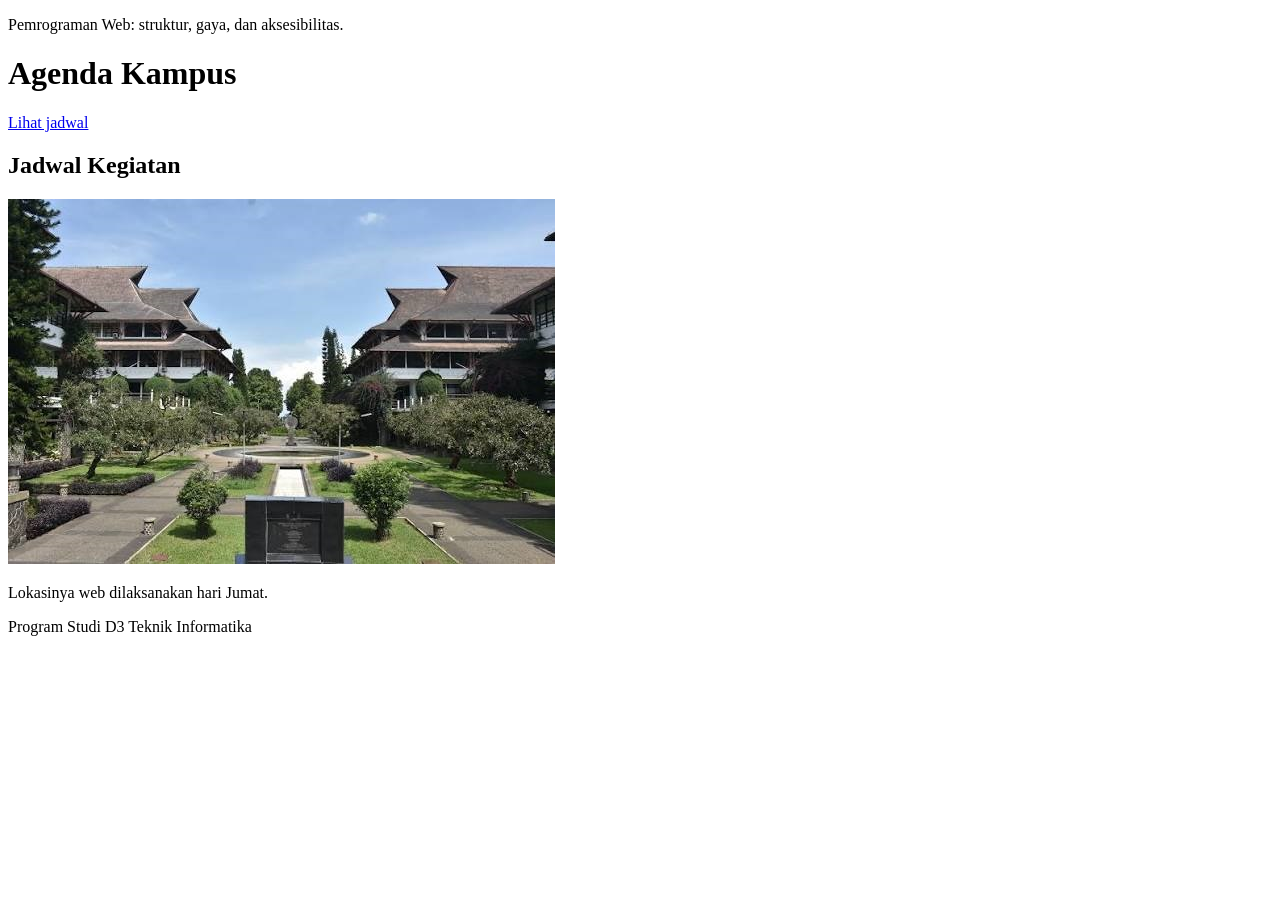
<file: eksperimen-modul-01-251511045-M.Fachri_Akbar_Irfan/index.html>
<!doctype html>
<html lang="id">
<head>
    <meta charset="utf-8">
    <meta name="viewport" content="width=device-width, initial-scale=1">
    <title>Eksperimen HTML</title>
</head>

<body>
    <p>Pemrograman Web: struktur, gaya, dan aksesibilitas.</p>
    <header>
        <h1>Agenda Kampus</h1>
    </header>

    <nav>
        <a href="#jadwal">Lihat jadwal</a>
    </nav>

    <main>
        <section id="jadwal">
            <h2>Jadwal Kegiatan</h2>

            <img src="assets/kampus.jpg"
                 alt="Mahasiswa mengikuti kegiatan kampus">

            <p>Lokasinya web dilaksanakan hari Jumat.</p>
        </section>
    </main>

    <footer>
        Program Studi D3 Teknik Informatika
    </footer>
</body>
</html>
</file>
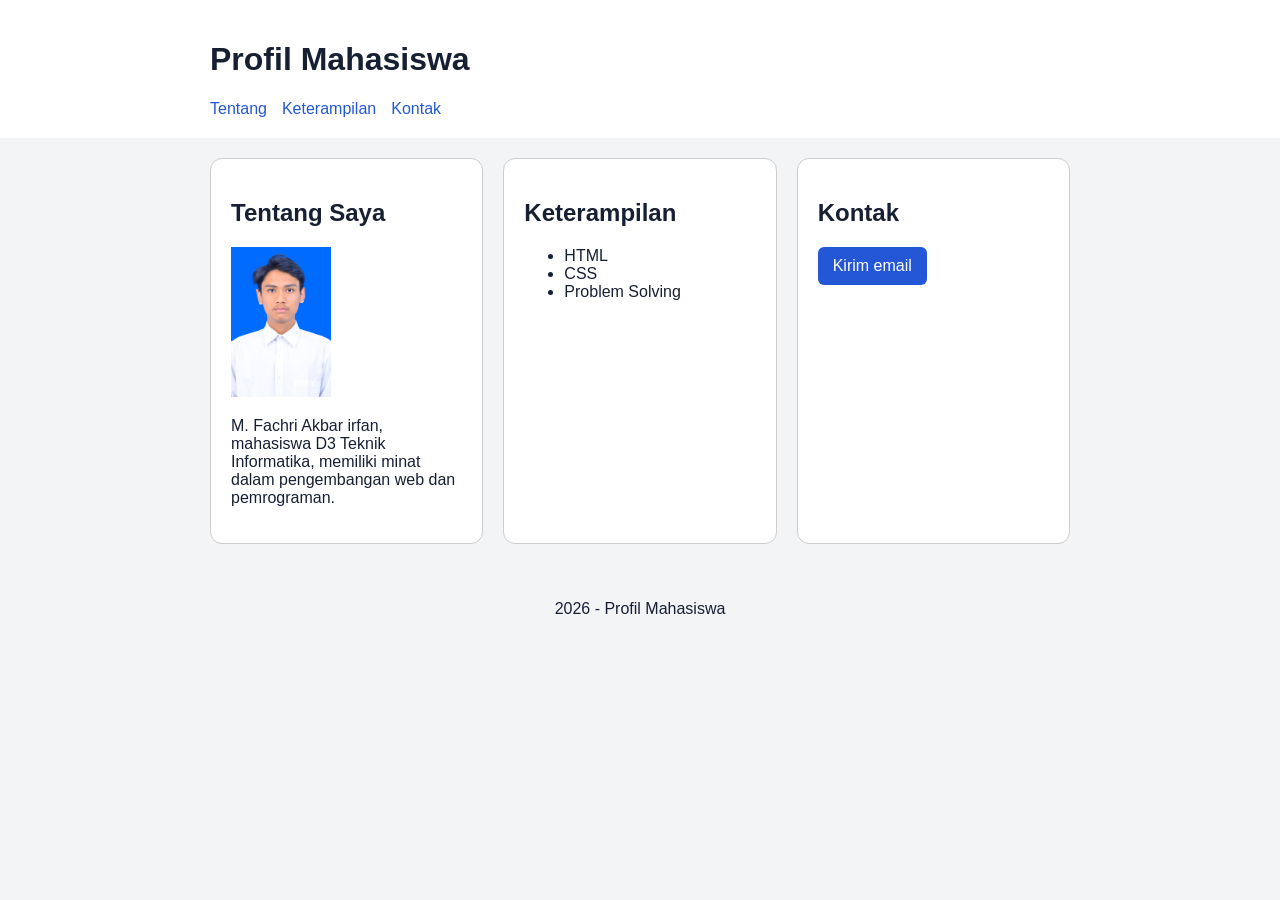
<file: praktikum-modul-01_045_Fachri/index.html>
<!doctype html>
<html lang="id">

<head>
    <meta charset="utf-8">
    <meta name="viewport" content="width=device-width, initial-scale=1">
    <title>Profil Mahasiswa</title>

    <link rel="stylesheet" href="css/style.css">
</head>

<body>

    <header>
        <div class="container">

            <h1>Profil Mahasiswa</h1>

            <nav>
                <a class="nav-link" href="#tentang">Tentang</a>
                <a class="nav-link" href="#keterampilan">Keterampilan</a>
                <a class="nav-link" href="#kontak">Kontak</a>
            </nav>

        </div>
    </header>


<main class="container">

    <div class="card-list">

        <section id="tentang" class="card">
            <h2>Tentang Saya</h2>

            <img
                src="assets/profile.jpg"
                alt="Foto profil mahasiswa"
            >
            
            <p>
                M. Fachri Akbar irfan, mahasiswa D3 Teknik Informatika, memiliki minat dalam pengembangan web dan pemrograman.
            </p>

        </section>


        <section id="keterampilan" class="card">
            <h2>Keterampilan</h2>

            <ul>
                <li>HTML</li>
                <li>CSS</li>
                <li>Problem Solving</li>
            </ul>
        </section>


        <section id="kontak" class="card">
            <h2>Kontak</h2>

            <a
                class="button"
                href="mailto:mahasiswa@example.com"
            >
                Kirim email
            </a>
        </section>

    </div>

</main>

    <footer>
        <div class="container">
            <p>2026 - Profil Mahasiswa</p>
        </div>
    </footer>

</body>

</html>
</file>
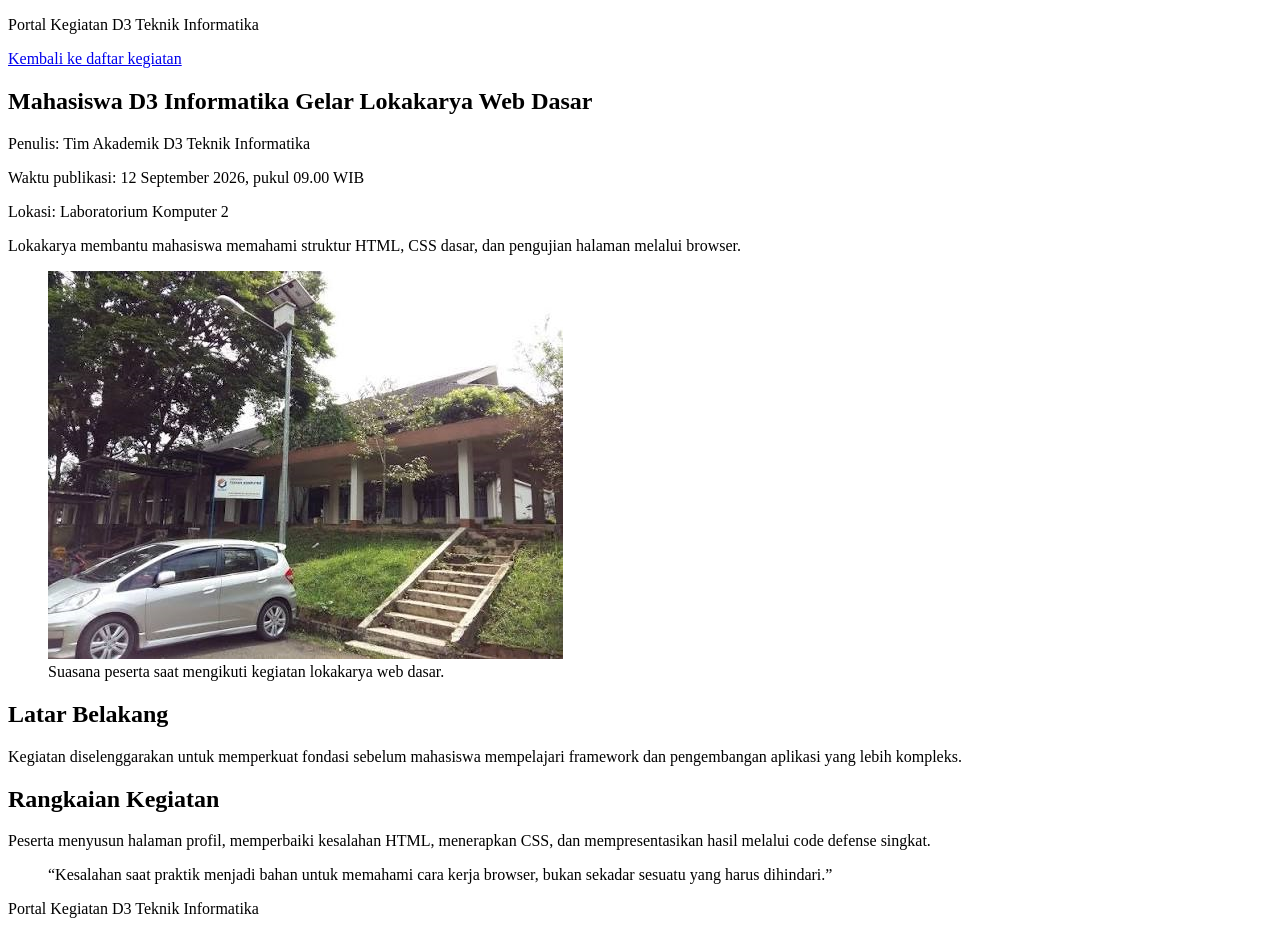
<file: artikel-kegiatan-kampus/artikel.html>
<!doctype html>
<html lang="id">

<head>
    <meta charset="utf-8">
    <meta name="viewport" content="width=device-width, initial-scale=1">
    <title>Mahasiswa D3 Informatika Gelar Lokakarya Web Dasar</title>
</head>

<body>

    <header>
        <p>Portal Kegiatan D3 Teknik Informatika</p>
    </header>

    <nav>
        <a href="index.html">Kembali ke daftar kegiatan</a>
    </nav>

    <main>

        <article>

            <h1>Mahasiswa D3 Informatika Gelar Lokakarya Web Dasar</h1>

            <p>Penulis: Tim Akademik D3 Teknik Informatika</p>

            <p>
                Waktu publikasi:
                <time datetime="2026-09-12T09:00:00+07:00">
                    12 September 2026, pukul 09.00 WIB
                </time>
            </p>

            <p>Lokasi: Laboratorium Komputer 2</p>

            <p>
                Lokakarya membantu mahasiswa memahami struktur HTML,
                CSS dasar, dan pengujian halaman melalui browser.
            </p>

            <figure>
                <img
                    src="assets/kegiatan-kampus.jpg"
                    alt="Mahasiswa berdiskusi di depan komputer saat lokakarya web"
                >

                <figcaption>
                    Suasana peserta saat mengikuti kegiatan lokakarya web dasar.
                </figcaption>
            </figure>

            <section>
                <h2>Latar Belakang</h2>

                <p>
                    Kegiatan diselenggarakan untuk memperkuat fondasi
                    sebelum mahasiswa mempelajari framework dan
                    pengembangan aplikasi yang lebih kompleks.
                </p>
            </section>

            <section>
                <h2>Rangkaian Kegiatan</h2>

                <p>
                    Peserta menyusun halaman profil, memperbaiki
                    kesalahan HTML, menerapkan CSS, dan mempresentasikan
                    hasil melalui code defense singkat.
                </p>
            </section>

            <blockquote>
                “Kesalahan saat praktik menjadi bahan untuk memahami
                cara kerja browser, bukan sekadar sesuatu yang harus
                dihindari.”
            </blockquote>

        </article>

    </main>

    <footer>
        <p>Portal Kegiatan D3 Teknik Informatika</p>
    </footer>

</body>

</html>
</file>
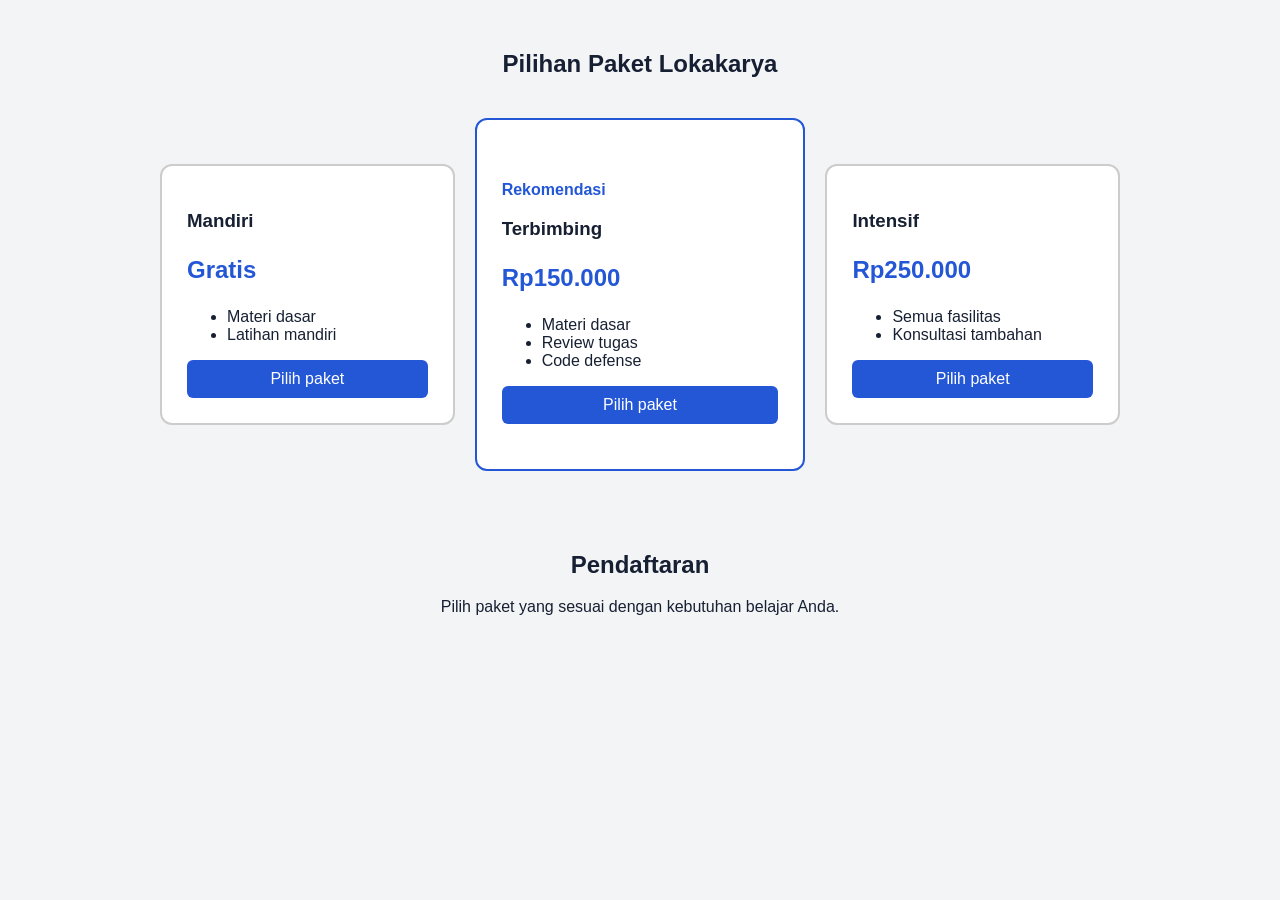
<file: pricing-card/pricing.html>
<!doctype html>
<html lang="id">

<head>
    <meta charset="utf-8">
    <meta name="viewport" content="width=device-width, initial-scale=1">
    <title>Pilihan Paket Lokakarya</title>

    <link rel="stylesheet" href="css/pricing.css">
</head>

<body>

    <main>

        <section class="pricing" aria-labelledby="pricing-title">

            <div class="container">

                <h2 id="pricing-title">Pilihan Paket Lokakarya</h2>

                <div class="pricing-list">

                    <article class="price-card">

                        <h3>Mandiri</h3>

                        <p class="price">Gratis</p>

                        <ul>
                            <li>Materi dasar</li>
                            <li>Latihan mandiri</li>
                        </ul>

                        <a class="button" href="#daftar">
                            Pilih paket
                        </a>

                    </article>


                    <article class="price-card price-card--featured">

                        <p class="badge">Rekomendasi</p>

                        <h3>Terbimbing</h3>

                        <p class="price">Rp150.000</p>

                        <ul>
                            <li>Materi dasar</li>
                            <li>Review tugas</li>
                            <li>Code defense</li>
                        </ul>

                        <a class="button" href="#daftar">
                            Pilih paket
                        </a>

                    </article>


                    <article class="price-card">

                        <h3>Intensif</h3>

                        <p class="price">Rp250.000</p>

                        <ul>
                            <li>Semua fasilitas</li>
                            <li>Konsultasi tambahan</li>
                        </ul>

                        <a class="button" href="#daftar">
                            Pilih paket
                        </a>

                    </article>

                </div>

            </div>

        </section>


        <section id="daftar">
            <h2>Pendaftaran</h2>
            <p>Pilih paket yang sesuai dengan kebutuhan belajar Anda.</p>
        </section>

    </main>

</body>

</html>
</file>
<file: praktikum-modul-01_045_Fachri/css/style.css>
:root {
    --primary: #2457d6;
    --background: #f3f4f6;
    --text: #172033;
    --space: 20px;
}

* {
    box-sizing: border-box;
}

body {
    margin: 0;
    font-family: Arial, sans-serif;

    color: var(--text);
    background-color: var(--background);
}

.container {
    max-width: 900px;
    margin: auto;
    padding: var(--space);
}

header {
    background-color: white;
}

nav {
    display: flex;
    gap: 15px;
}

.nav-link {
    color: var(--primary);
    text-decoration: none;
}

.card {
    margin-bottom: var(--space);
    padding: var(--space);

    background-color: white;

    border: 1px solid #cccccc;
    border-radius: 12px;
}

img {
    width: 100px;
    max-width: 100%;
    height: auto;
}

.button {
    display: inline-block;

    padding: 10px 15px;

    color: white;
    background-color: var(--primary);

    text-decoration: none;
    border-radius: 6px;
}

.button:hover {
    background-color: #193ca0;
}

.button:focus-visible,
.nav-link:focus-visible {
    outline: 3px solid black;
    outline-offset: 3px;
}

.card-list {
    display: flex;
    flex-direction: column;
    gap: var(--space);
}

.card {
    flex: 1 1 250px;
    margin-bottom: 0;
}

nav {
    flex-wrap: wrap;
}

img {
    max-width: 100%;
    height: auto;
}


@media (min-width: 768px) {

    .card-list {
        flex-direction: row;
        flex-wrap: wrap;
    }

}

footer {
    text-align: center;
}
</file>
<file: pricing-card/css/pricing.css>
:root {
    --primary: #2457d6;
    --background: #f3f4f6;
    --text: #172033;
    --space: 20px;
}

* {
    box-sizing: border-box;
}

body {
    margin: 0;
    font-family: Arial, sans-serif;
    color: var(--text);
    background-color: var(--background);
}

.container {
    max-width: 1000px;
    margin: auto;
    padding: 30px 20px;
}

#pricing-title {
    text-align: center;
}

.pricing-list {
    display: flex;
    flex-direction: column;
    gap: var(--space);
    margin-top: 40px;
}

.price-card {
    flex: 1;
    padding: 25px;

    background-color: white;

    border: 2px solid #cccccc;
    border-radius: 12px;
}

.price-card--featured {
    border-color: var(--primary);
}

.price {
    font-size: 24px;
    font-weight: bold;
    color: var(--primary);
}

.badge {
    font-weight: bold;
    color: var(--primary);
}

.button {
    display: block;
    width: 100%;

    padding: 10px;

    color: white;
    background-color: var(--primary);

    text-align: center;
    text-decoration: none;

    border-radius: 6px;
}

.button:hover {
    background-color: #193ca0;
}

.button:focus-visible {
    outline: 3px solid black;
    outline-offset: 3px;
}

#daftar {
    padding: 30px;
    text-align: center;
}


/* Tampilan layar besar */
@media (min-width: 768px) {

    .pricing-list {
        flex-direction: row;
        align-items: center;
    }

    .price-card--featured {
        flex-grow: 1.15;
        padding-top: 45px;
        padding-bottom: 45px;
    }

}
</file>
